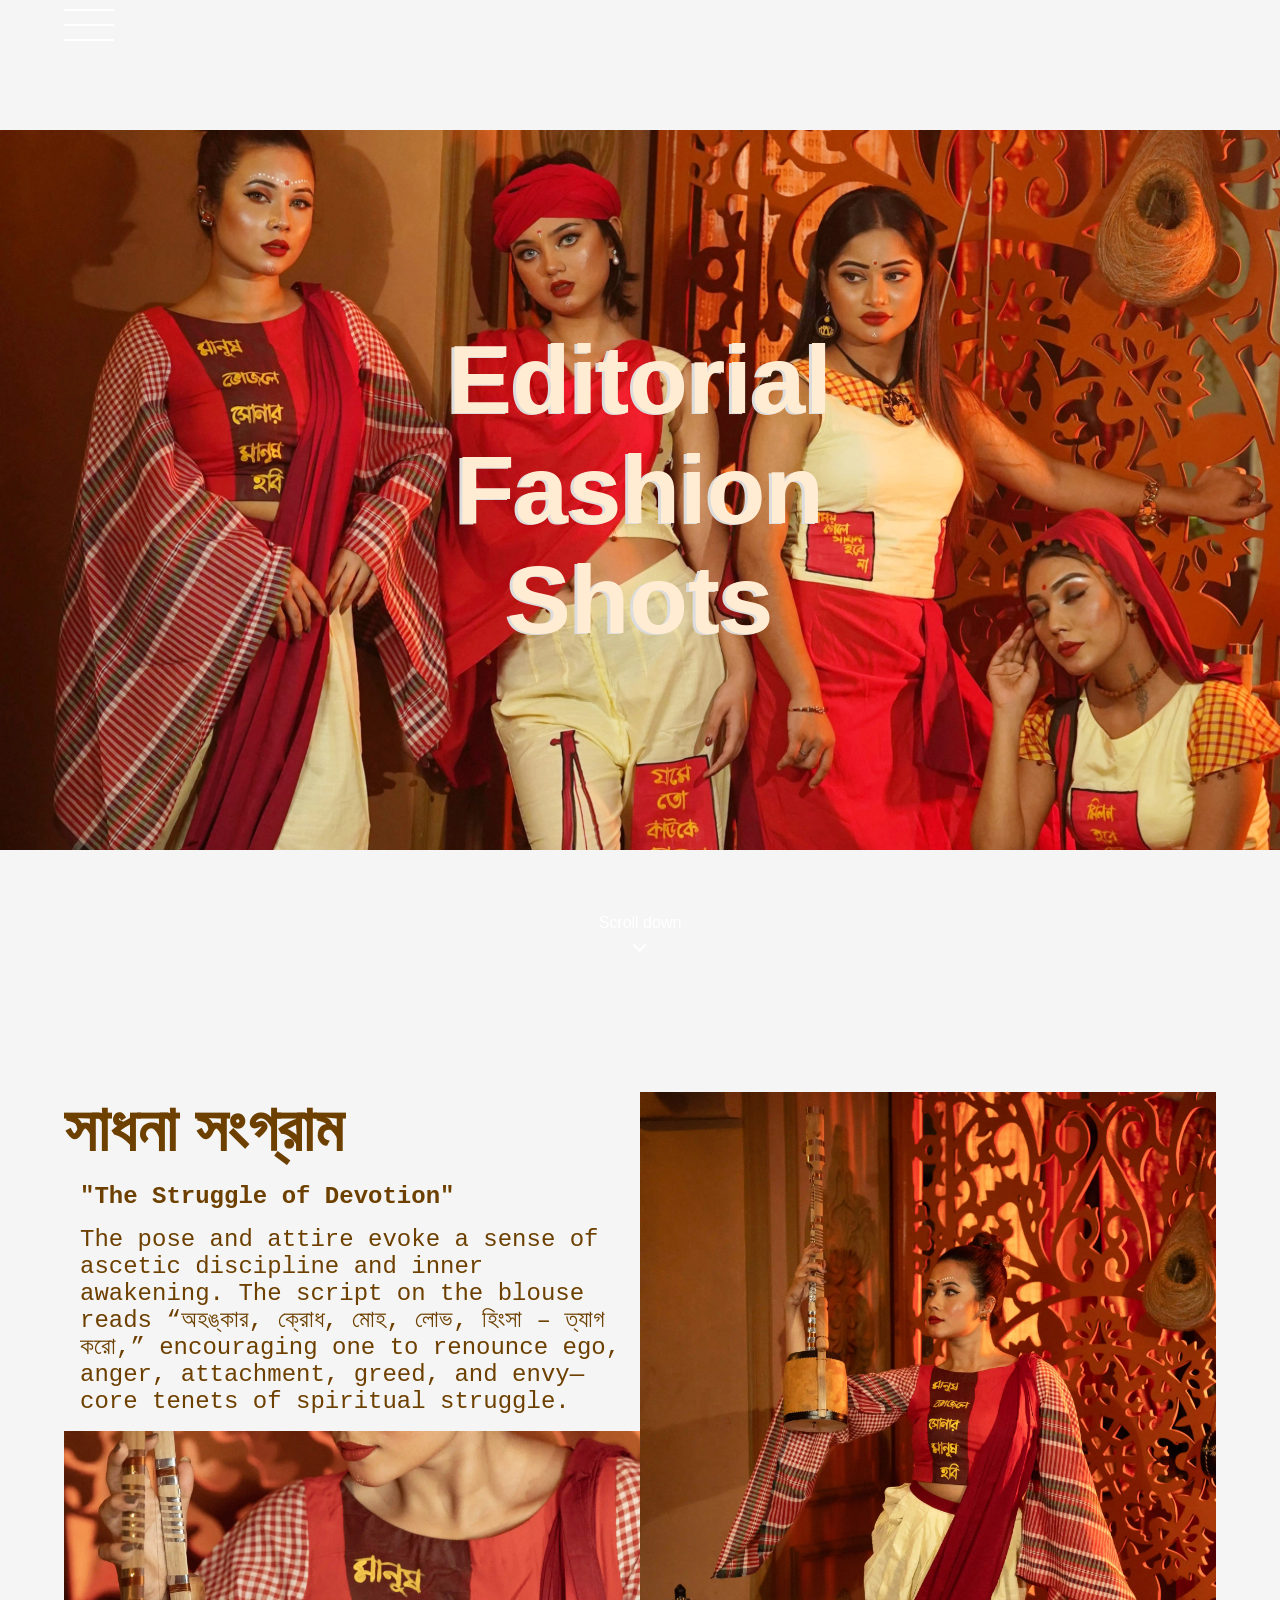
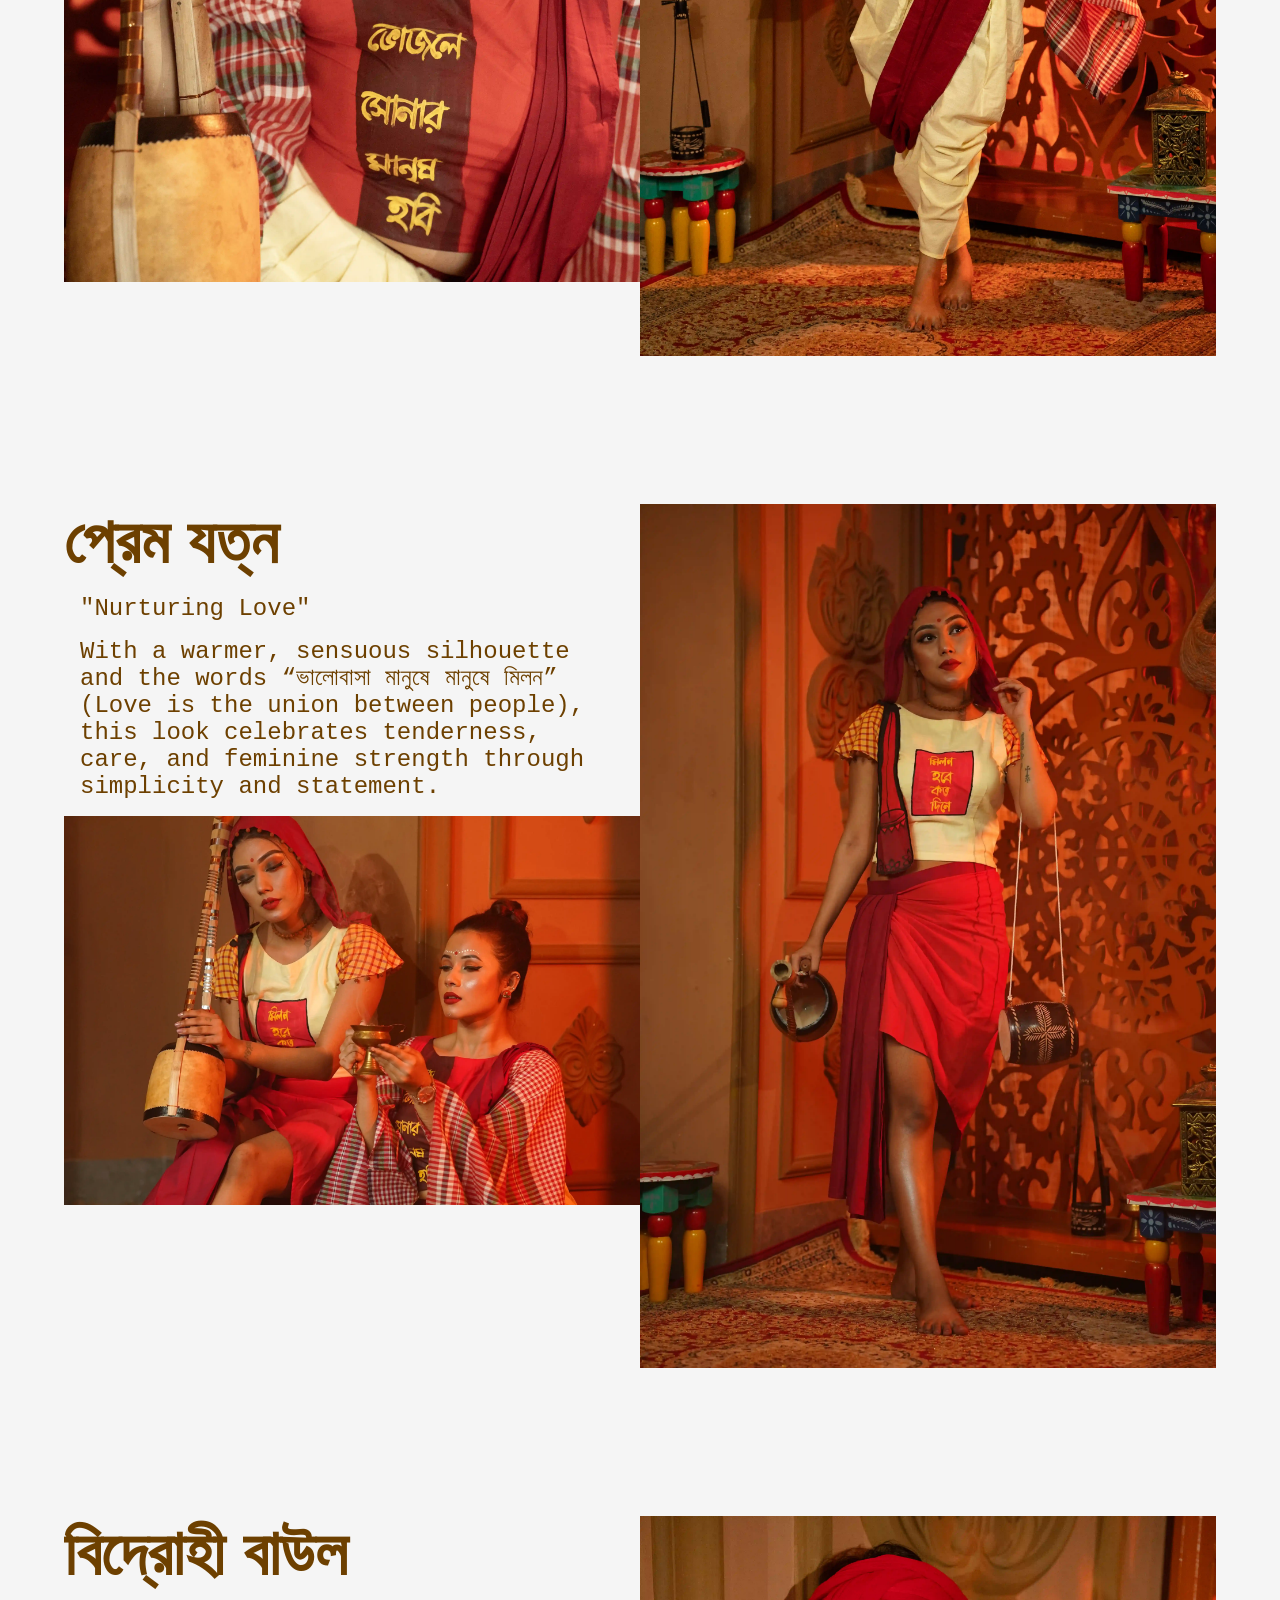
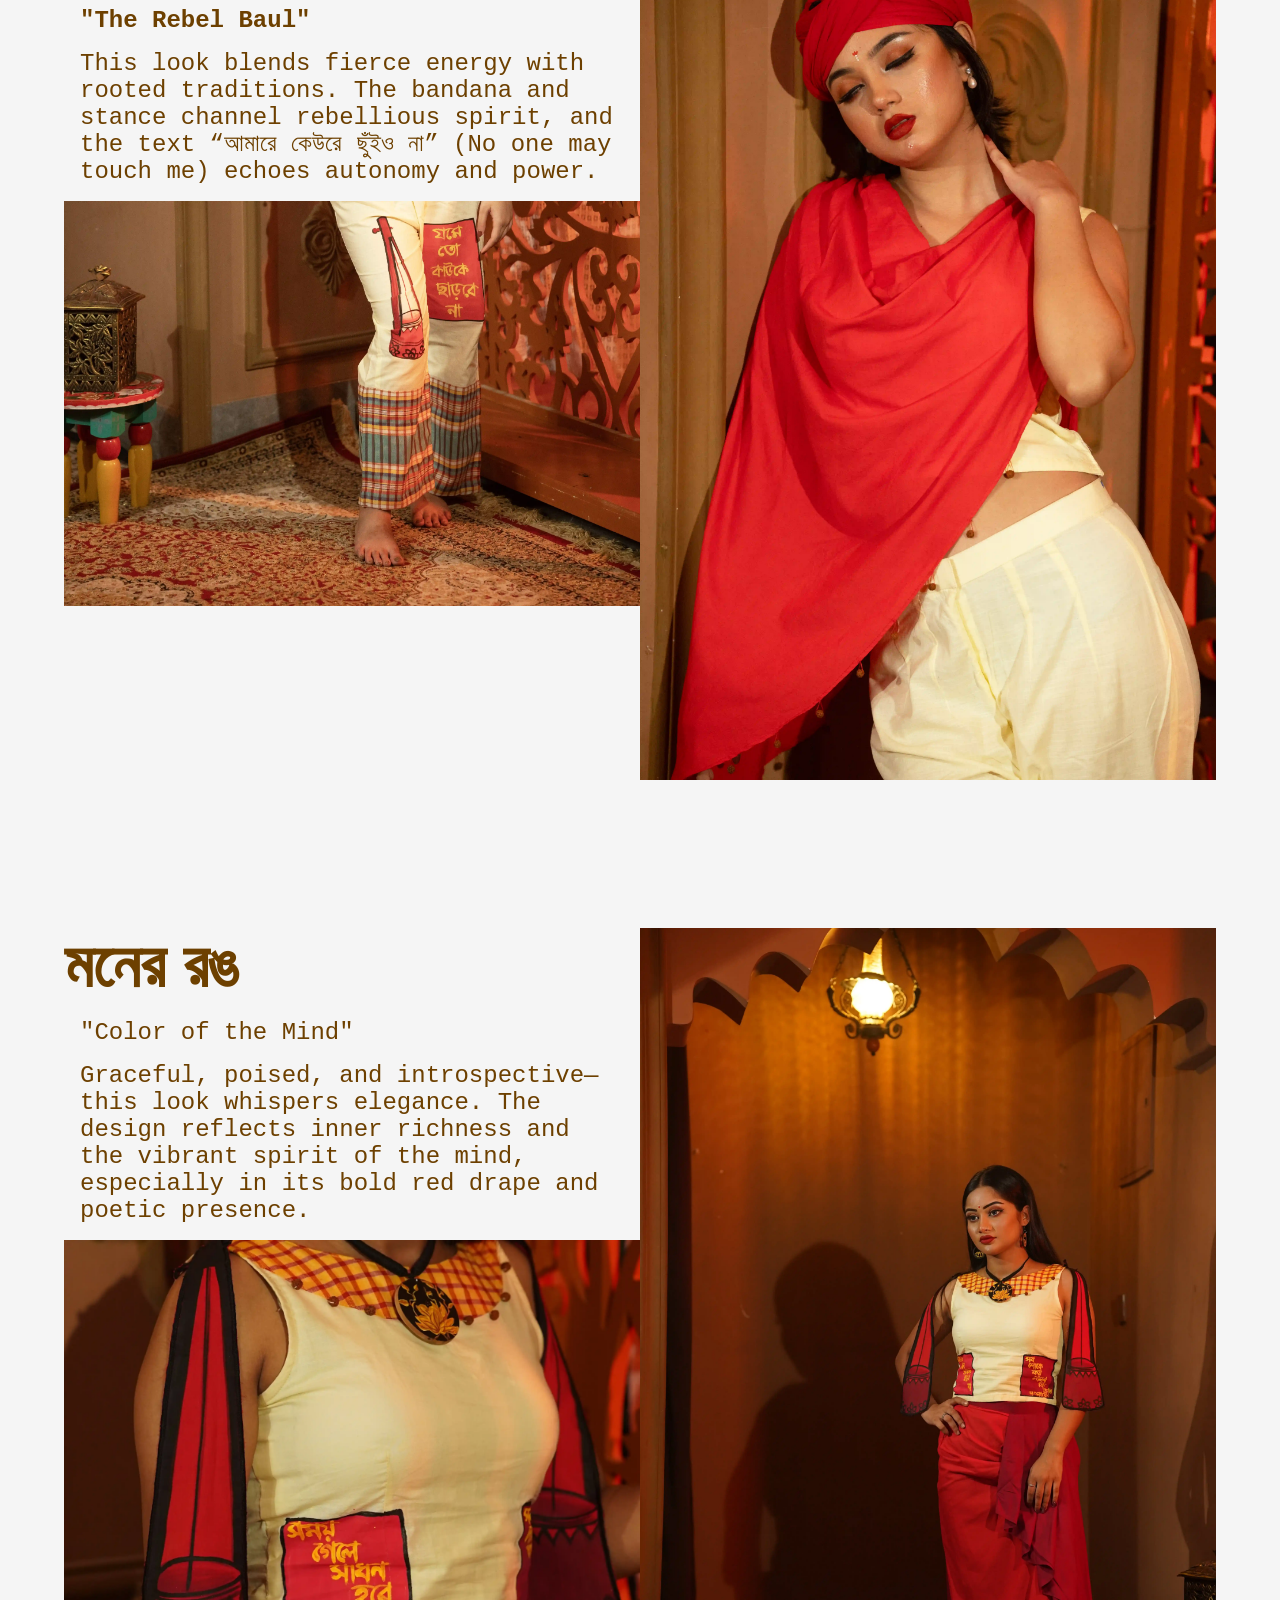
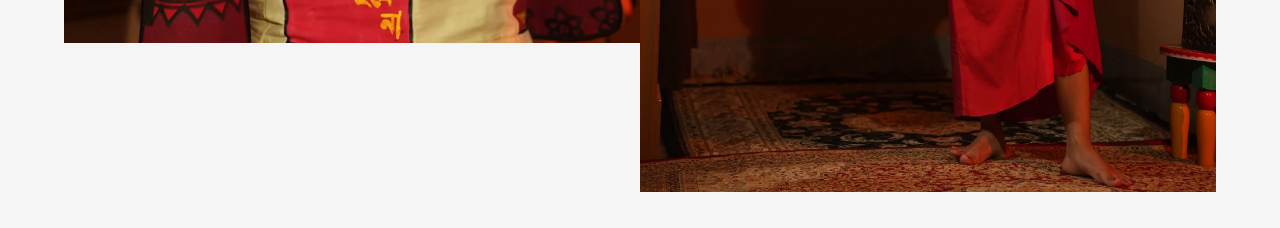
<file: lalon-geetee.html>
<!DOCTYPE html>
<html lang="en">
<head>
    
    <meta name="author" content="Saiful Islam">
    <meta charset="UTF-8">
    <meta name="viewport" content="width=device-width, initial-scale=1.0">

    <link rel="icon" type="image/png" sizes="48x48" href="Media/icons/icons8-fashion-100.png">



    <link rel="stylesheet" href="Style/header.css">
    <!-- <link rel="stylesheet" href="Style/lalon.css"> -->
    <link rel="stylesheet" href="Style/lalon.css">



    <title>Lalon Getee</title>
</head>
<body class="lalon_body">

    <header id="Pageheader" class="PageheaderClass" style="padding-bottom: 2rem;">
        <div class="head_div">
            <div class="side_nav_btn">
                <button class="menu_btn menu_btn_click "><img src="Media/icons/icons8-menu-50.png" alt="Menu"></button>
                <button class="menu_btn "><img src="Media/icons/icons8-cross-50.png" alt="Menu"></button>
            </div>
            <div class="header-links">
                <ul class="no-style links-ul nav-dark" id="navbar">
                    <!-- <li><a href="#home" class="nav active">Home</a></li>
                    <li><a href="#works" class="nav">Works</a></li>
                    <li><a href="#about" class="nav">About</a></li>
                    <li><a href="#skills" class="nav">Skills</a></li> 
                    <li><a href="#resume" class="nav">Resume</a></li>
                    <li><a href="#contact" class="nav">Contact</a></li> -->
                </ul>
            </div>
        </div>
        <div class="side_nav_div">
            <div>
                <div class="side_bar_div">
                    <img class="side_bar_div" src="Media/side-bar-logo.png" alt="">
                </div>
                <nav class="side_nav">
                    <ul class="no-style">
                        <li class="side_li"><a class="side_nav_a" href="index.html">Home</a></li>
                        <li class="side_li"><a class="side_nav_a" href="lalon-geetee.html">Lalon Geetee</a></li>
                        <li class="side_li"><a class="side_nav_a" href="university-projects.html">University Projects</a></li>
                        <li class="side_li"><a class="side_nav_a" href="sketch.html">Sketch</a></li>
                        <li class="side_li"><a class="side_nav_a" href="techpack.html">Techpack</a></li>
                        <li class="side_li"><a class="side_nav_a" href="mood-board.html">Mood Board</a></li>
                        <li class="side_li"><a class="side_nav_a" href="photography.html">Photography</a></li>
                    </ul>
                </nav>
            </div>
            <div class="scroll-indicator side_bar_Scroll_indicator"></div>
         </div>

         <div class="block_right_div">

         </div>

    </header> 

    <!-- section 1 -->
     <section class="lalon_section_1">
        <div class="lalon_section1_content">
            <h1 class="head1 section1_head1">
                Editorial Fashion Shots
            </h1>
            
        </div>
        <div class="scroll-indicator"><a href="#section2">Scroll down</a></div>
     </section>

<!-- section 2 -->
     <section id="section2" class="lalon_section_2">
        <div class="lalao_main_content">
            <div class="lalon_left s2_left">
                <h2>সাধনা সংগ্রাম</h2>
                <p>
                    <strong>"The Struggle of Devotion"</strong>
                </p>
                <p>
                    The pose and attire evoke a sense of ascetic discipline and inner awakening. The script on the blouse reads “অহঙ্কার, ক্রোধ, মোহ, লোভ, হিংসা – ত্যাগ করো,” encouraging one to renounce ego, anger, attachment, greed, and envy—core tenets of spiritual struggle.
                </p>
                <div class="img_div_lalon">
                    <img src="Media/Lalon/lalon2(1).webp" alt="">
                </div>
            </div>

            <div class="lalaon_right s2_right">
                <div class="img_div_lalon">
                    <img src="Media/Lalon/lalon2.webp" alt="" loading="lazy">
                </div>
            </div>
        </div>
     </section>

<!-- section 3 -->
     <section class="lalon_section_3">
        <div class="lalao_main_content s3_main_content">
            <div class="lalon_left s3_left">
                <h2>প্রেম যত্ন</h2>
                <p>"Nurturing Love"</p>
                <p>
                    With a warmer, sensuous silhouette and the words “ভালোবাসা মানুষে মানুষে মিলন” (Love is the union between people), this look celebrates tenderness, care, and feminine strength through simplicity and statement.
                </p>
                <div class="img_div_lalon">
                    <img src="Media/Lalon/lalon3.webp" alt="" loading="lazy">
                </div>
            </div>

            <div class="lalaon_right s3_right">
                <div class="img_div_lalon">
                    <img src="Media/Lalon/lalon4.webp" alt="" loading="lazy">
                </div>
            </div>
        </div>
     </section>

<!-- section 4 -->
     <section class="lalon_section_2 lalon_section_2">
        <div class="lalao_main_content">
            <div class="lalon_left s2_left s4_left">
                <h2>বিদ্রোহী বাউল</h2>
                <p>
                    <strong>"The Rebel Baul"</strong>
                </p>
                <p>
                    This look blends fierce energy with rooted traditions. The bandana and stance channel rebellious spirit, and the text “আমারে কেউরে ছুঁইও না” (No one may touch me) echoes autonomy and power.
                </p>
                <div class="img_div_lalon">
                    <img src="Media/Lalon/lalon5(1).webp" alt="">
                </div>
            </div>

            <div class="lalaon_right s2_right s4_right">
                <div class="img_div_lalon">
                    <img src="Media/Lalon/lalon5.webp" alt="" loading="lazy">
                </div>
            </div>
        </div>
     </section>

<!-- section 5 -->
<section class="lalon_section_3 lalon_section_5">
    <div class="lalao_main_content s3_main_content s5_main_content">
        <div class="lalon_left s3_left s5_left">
            <h2>মনের রঙ</h2>
            <p>"Color of the Mind"</p>
            <p>
                Graceful, poised, and introspective—this look whispers elegance. The design reflects inner richness and the vibrant spirit of the mind, especially in its bold red drape and poetic presence.
            </p>
            <div class="img_div_lalon">
                <img src="Media/Lalon/lalon7.webp" alt="" loading="lazy">
            </div>
        </div>

        <div class="lalaon_right s3_right s5_right">
            <div class="img_div_lalon">
                <img src="Media/Lalon/lalon6.webp" alt="" loading="lazy">
            </div>
        </div>
    </div>
 </section>


 <script src="javaScript/javascript.js" defer></script>  
</body>
</html>
</file>
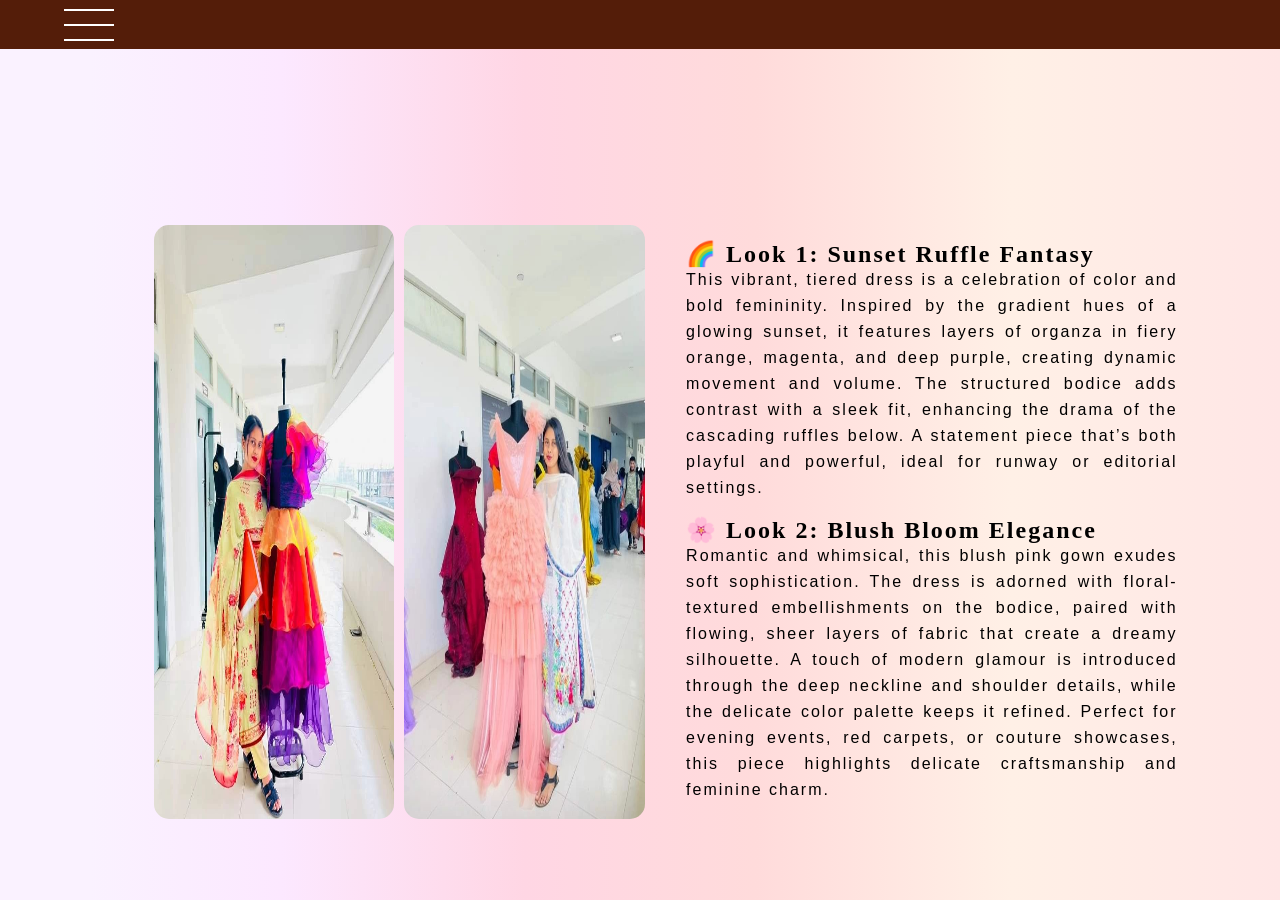
<file: university-projects.html>
<!DOCTYPE html>
<html lang="en">
<head>
    <meta name="author" content="Saiful Islam">
    <meta charset="UTF-8">
    <meta name="viewport" content="width=device-width, initial-scale=1.0">

    <link rel="icon" type="image/png" sizes="48x48" href="Media/icons/icons8-fashion-100.png">


    <!-- css -->
     <link rel="stylesheet" href="Style/style.css">
     <link rel="stylesheet" href="Style/header.css">
    <title>university-projects</title>

    <style>
        #university-projectsID {
            
            margin: 0;
            padding: 0;
            height: 100vh;
            width: 100vw;
            overflow-x: hidden !important;
            /* background: #fff0f7;
            background: radial-gradient(circle, rgba(255, 240, 247, 1) 0%, rgba(255, 237, 251, 1) 5%, rgba(250, 227, 255, 1) 12%, rgba(245, 230, 255, 1) 18%, rgba(246, 242, 255, 1) 24%, rgba(255, 255, 255, 1) 30%, rgba(255, 255, 255, 1) 36%, rgba(255, 255, 255, 1) 42%, rgba(255, 255, 255, 1) 48%, rgba(255, 255, 255, 1) 55%, rgba(255, 255, 255, 1) 61%, rgba(255, 255, 255, 1) 66%, rgba(250, 250, 250, 1) 71%, rgba(255, 237, 237, 1) 75%, rgba(251, 237, 255, 1) 80%, rgba(253, 245, 255, 1) 84%, rgba(252, 242, 255, 1) 89%, rgba(252, 237, 255, 1) 94%, rgba(240, 246, 255, 1) 100%); */
            /* background: linear-gradient(45deg, red, orange, yellow, green, blue, indigo, violet, red); */
            background: linear-gradient(90deg, rgba(250, 242, 255, 1) 7%, rgba(252, 232, 255, 1) 22%, rgba(255, 214, 228, 1) 41%, rgba(255, 219, 219, 1) 59%, rgba(255, 240, 230, 1) 79%, rgba(255, 230, 230, 1) 100%);

            color: black;           

        }
        header {

        }
        .about-content {
            width: 80%;
            margin: auto;
            position: absolute;
            left: 12%;
            top: 25%;
        }
    </style>
</head>
<body id="university-projectsID">
    <header id="Pageheader" class="PageheaderClass" style="padding-bottom: 2rem; background-color: #541d09;">
        <div class="head_div">
            <div class="side_nav_btn">
                <button class="menu_btn menu_btn_click "><img src="Media/icons/icons8-menu-50.png" alt="Menu"></button>
                <button class="menu_btn "><img src="Media/icons/icons8-cross-50.png" alt="Menu"></button>
            </div>
            <div class="header-links">
                <ul class="no-style links-ul nav-dark" id="navbar">
                    <!-- <li><a href="#home" class="nav active">Home</a></li>
                    <li><a href="#works" class="nav">Works</a></li>
                    <li><a href="#about" class="nav">About</a></li>
                    <li><a href="#skills" class="nav">Skills</a></li> 
                    <li><a href="#resume" class="nav">Resume</a></li>
                    <li><a href="#contact" class="nav">Contact</a></li> -->
                </ul>
            </div>
        </div>
        <div class="side_nav_div">
            <div>
                <div class="side_bar_div">
                    <img class="side_bar_div" src="Media/side-bar-logo.png" alt="">
                </div>
                <nav class="side_nav">
                    <ul class="no-style">
                        <li class="side_li"><a class="side_nav_a" href="index.html">Home</a></li>
                        <li class="side_li"><a class="side_nav_a" href="lalon-geetee.html">Lalon Geetee</a></li>
                        <li class="side_li"><a class="side_nav_a" href="university-projects.html">University Projects</a></li>
                        <li class="side_li"><a class="side_nav_a" href="sketch.html">Sketch</a></li>
                        <li class="side_li"><a class="side_nav_a" href="techpack.html">Techpack</a></li>
                        <li class="side_li"><a class="side_nav_a" href="mood-board.html">Mood Board</a></li>
                        <li class="side_li"><a class="side_nav_a" href="photography.html">Photography</a></li>
                    </ul>
                </nav>
            </div>
            <div class="scroll-indicator side_bar_Scroll_indicator"></div>
         </div>

         <div class="block_right_div">

         </div>

    </header> 
    <section>
        <div class="about-content">
  
            <!-- Image Section - 50vw -->
            <div class="dress_tonima">
              <img src="Media/about/tonima1.jpeg" alt="" class="dress_tonima_img">
              <img src="Media/about/tonima2.jpeg" alt="" class="dress_tonima_img">
              <!-- <img class="Sunset_tonima " src="../Media/about/tonima3.png" alt="" style="grid-column: span 2; border-radius: 8px;"> -->
            </div>
          
            <!-- Text Section - 50vw -->
            <div class="dress_info" style="">
              <p>
                <h1>🌈 Look 1: Sunset Ruffle Fantasy</h1>
                    This vibrant, tiered dress is a celebration of color and bold femininity. Inspired by the gradient hues of a glowing sunset, it features layers of organza in fiery orange, magenta, and deep purple, creating dynamic movement and volume. The structured bodice adds contrast with a sleek fit, enhancing the drama of the cascading ruffles below. A statement piece that’s both playful and powerful, ideal for runway or editorial settings.
              </p>
              <p>
                <h1>🌸 Look 2: Blush Bloom Elegance</h1>
                Romantic and whimsical, this blush pink gown exudes soft sophistication. The dress is adorned with floral-textured embellishments on the bodice, paired with flowing, sheer layers of fabric that create a dreamy silhouette. A touch of modern glamour is introduced through the deep neckline and shoulder details, while the delicate color palette keeps it refined. Perfect for evening events, red carpets, or couture showcases, this piece highlights delicate craftsmanship and feminine charm.
              </p>
            </div>
          </div>
    </section>

    <script src="javaScript/javascript.js" defer></script>  
</body>
</html>
</file>
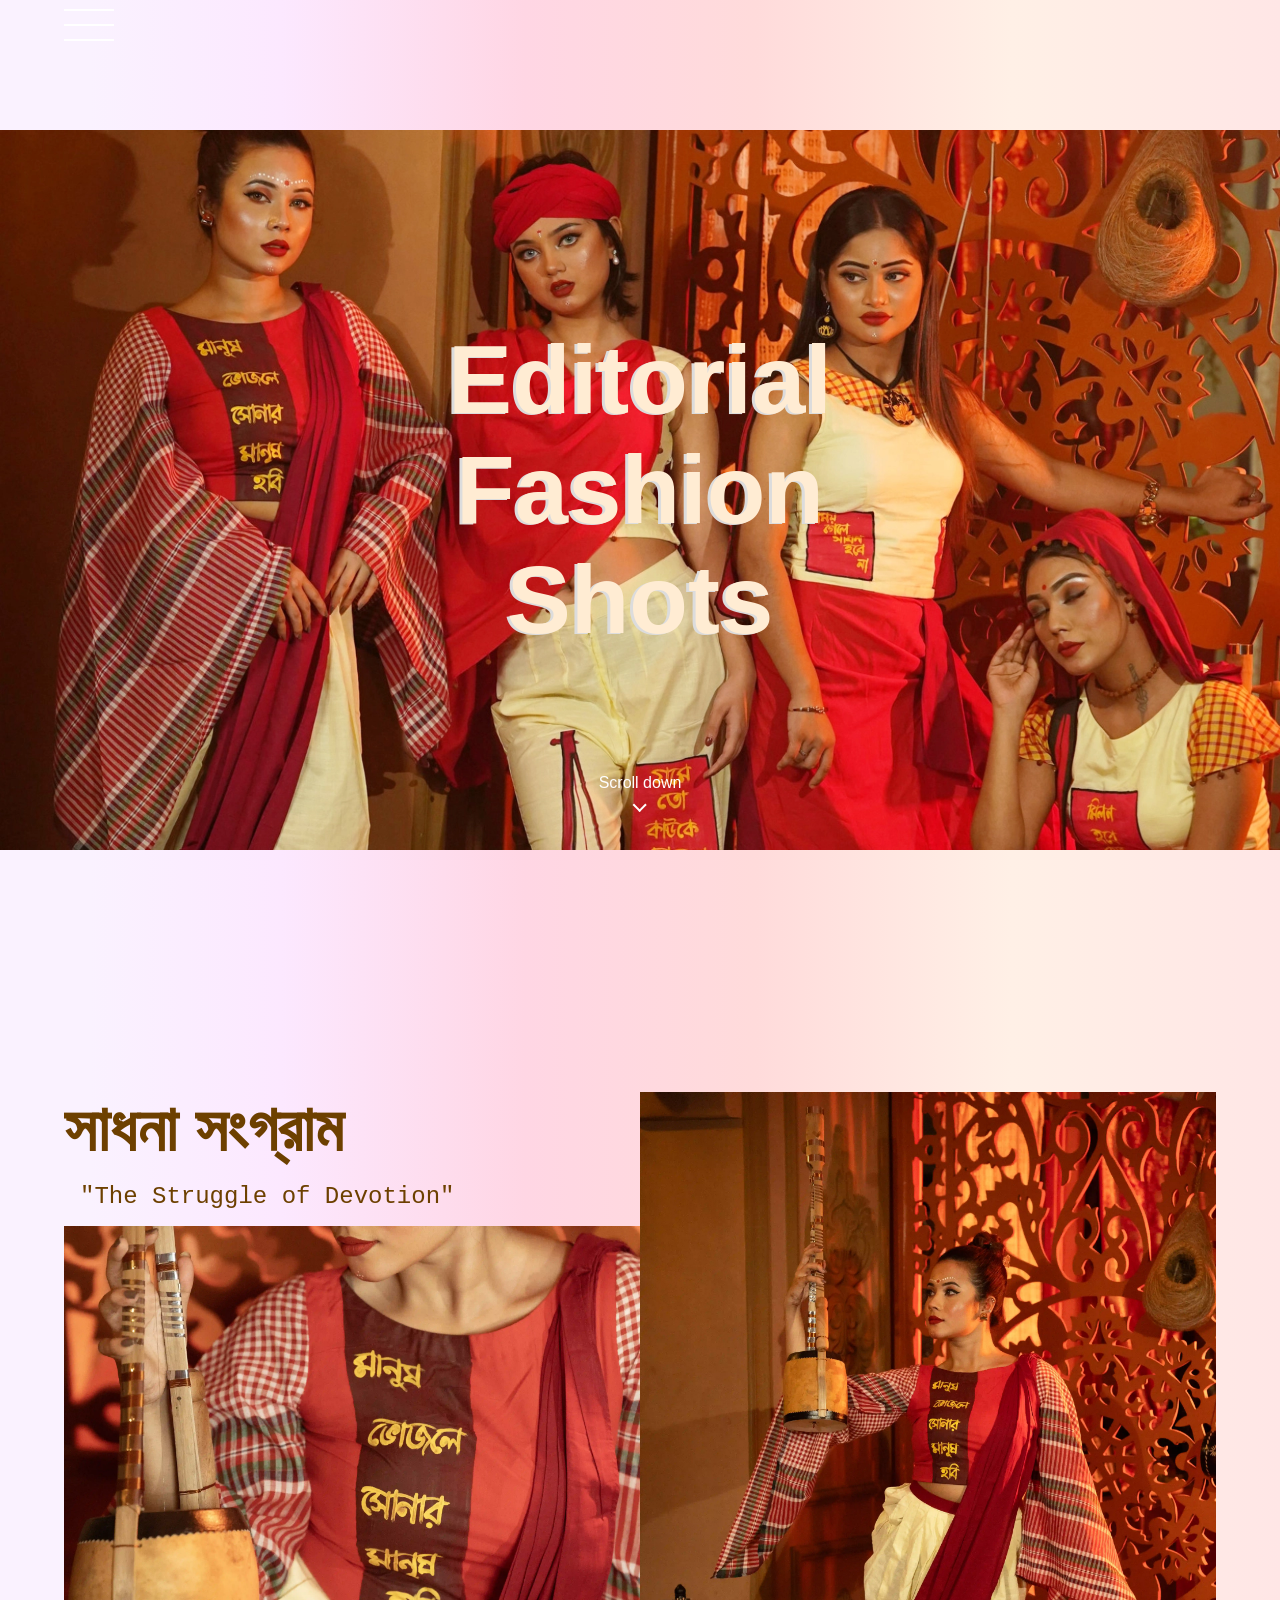
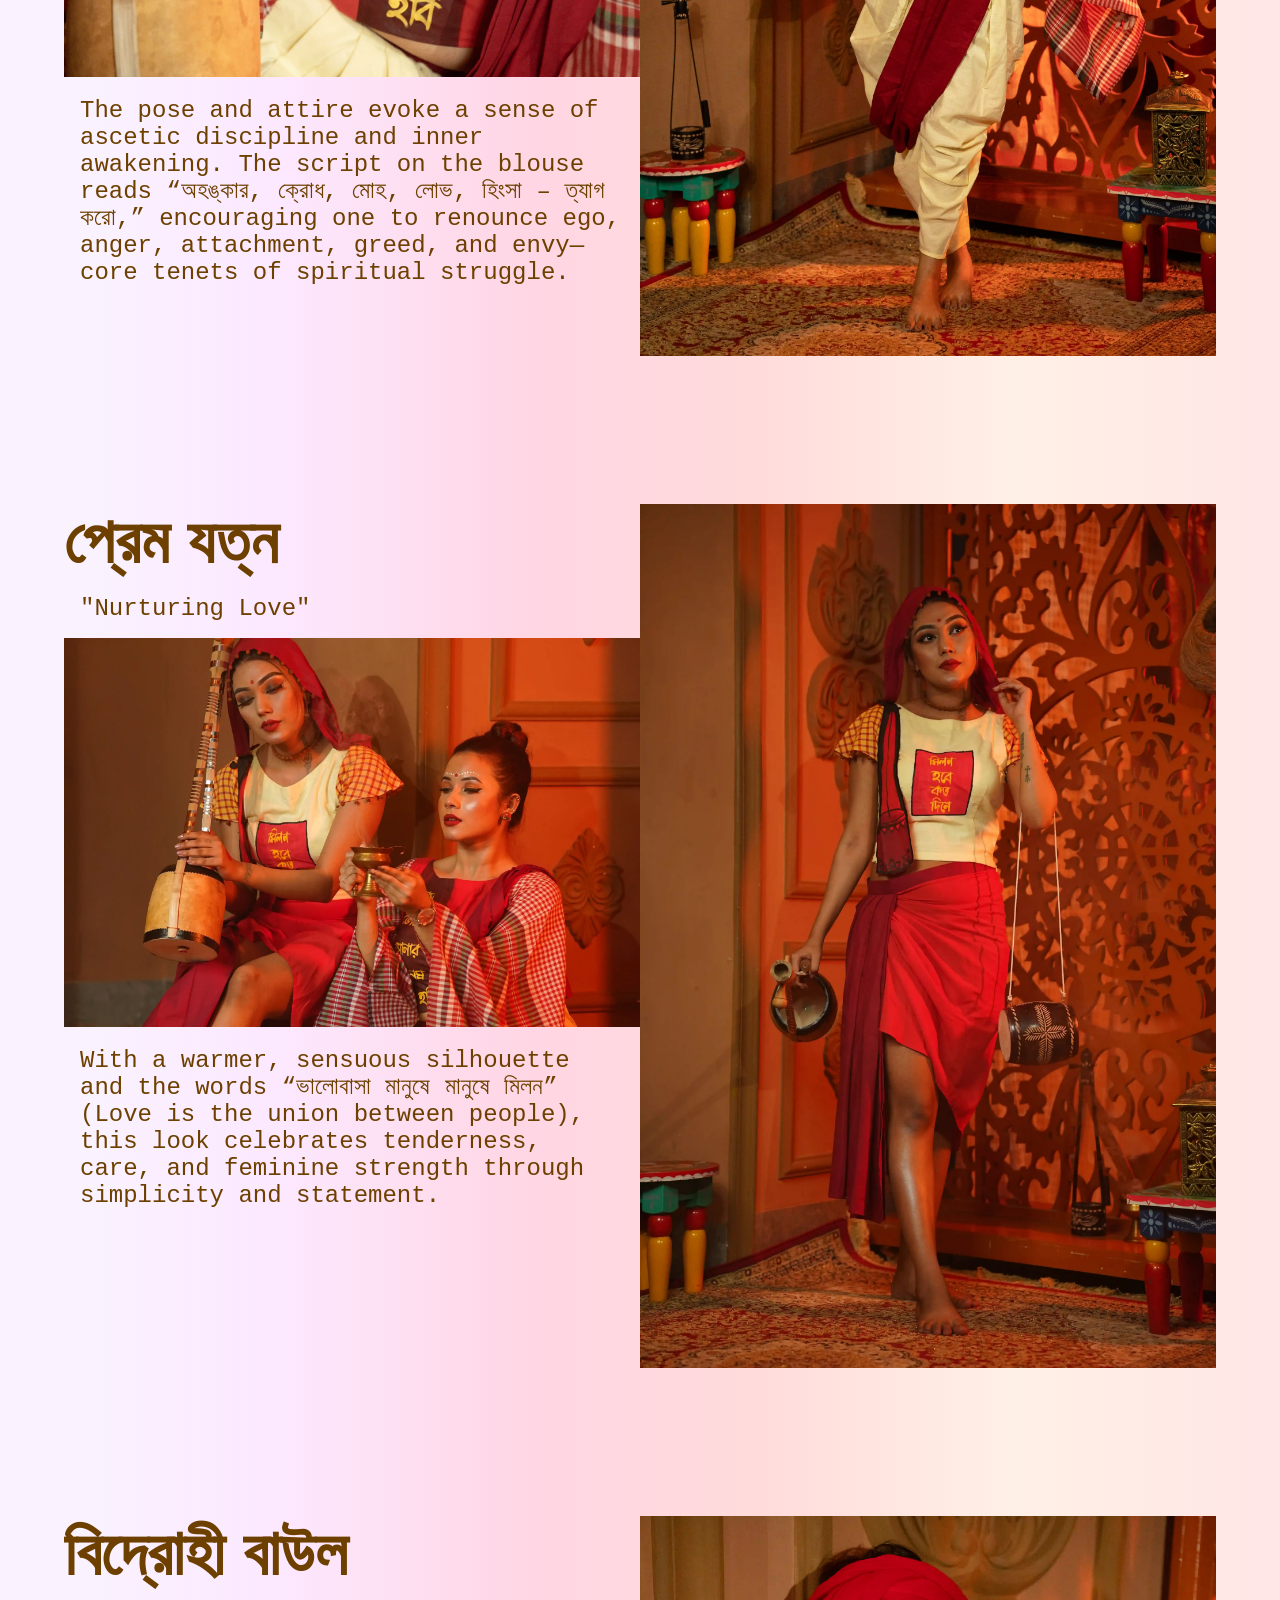
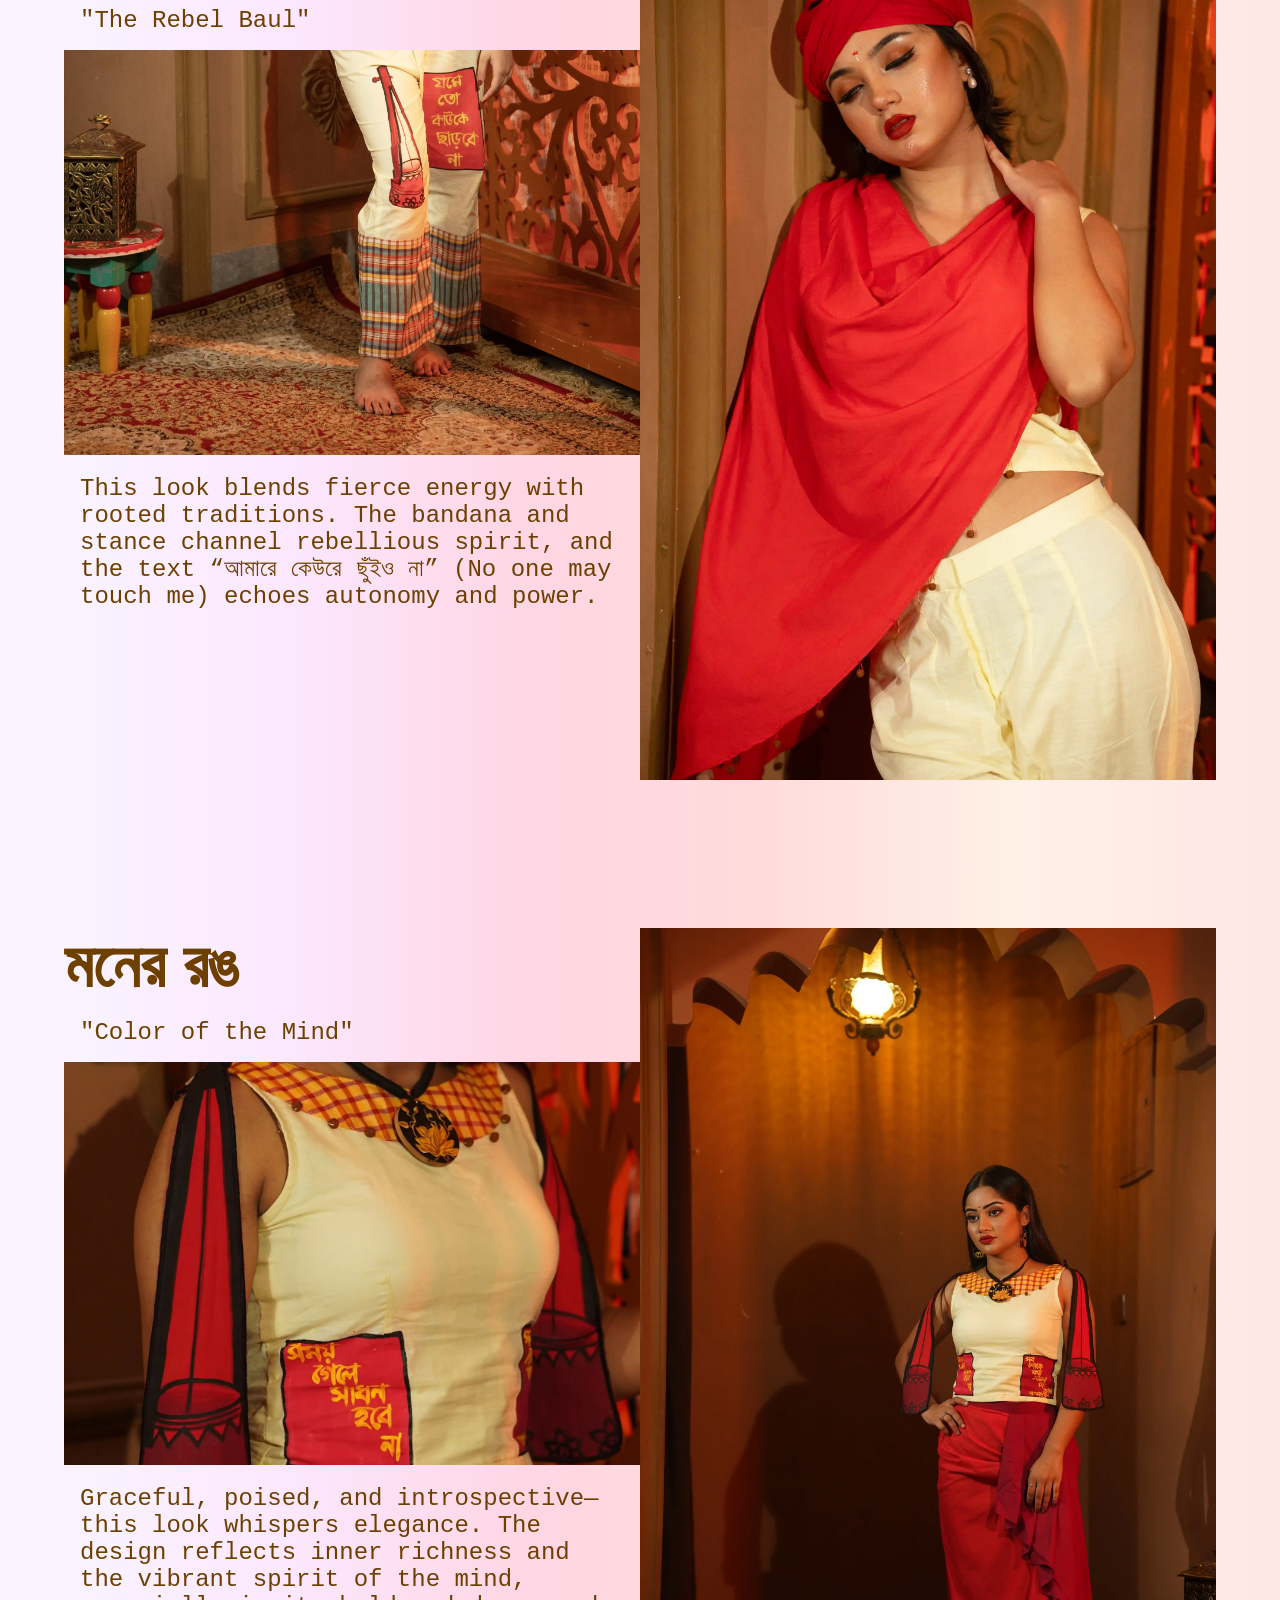
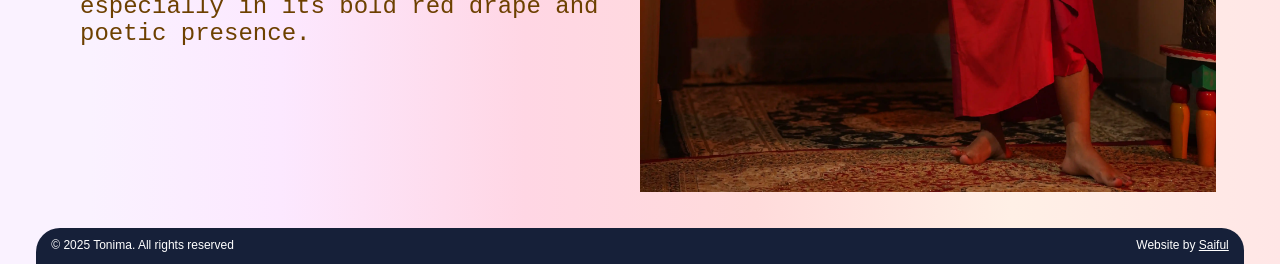
<file: pages/editorial-fashion-shots.html>
<!DOCTYPE html>
<html lang="en">
<head>
    
    <meta name="author" content="Saiful Islam">
    <meta charset="UTF-8">
    <meta name="viewport" content="width=device-width, initial-scale=1.0">

    <link rel="icon" type="image/png" sizes="48x48" href="../Media/icons/icons8-fashion-100.png">



    <link rel="stylesheet" href="../Style/header.css">
    <!-- <link rel="stylesheet" href="Style/lalon.css"> -->
    <link rel="stylesheet" href="../Style/lalon.css">
    <link rel="stylesheet" href="../Style/footer.css">


    <style>
        body {
            background: linear-gradient(90deg, rgba(250, 242, 255, 1) 7%, rgba(252, 232, 255, 1) 22%, rgba(255, 214, 228, 1) 41%, rgba(255, 219, 219, 1) 59%, rgba(255, 240, 230, 1) 79%, rgba(255, 230, 230, 1) 100%) !important;

        }

        header {
            /* height: 0; */
            /* padding: 1.3rem 0 1rem 0px; */
        }
        #preloader img {
            width: auto;
            height: auto;
        }
        .scroll-indicator {
            top: 79%;
        }
    </style>



    <title>Lalon Getee</title>
</head>
<body class="lalon_body">

  <!-- Preloader -->
    <div id="preloader">
        <img src="../Media/preloder.gif" alt="Loading...">
    </div>

    <header id="Pageheader" class="PageheaderClass">
        <!-- featched header from header.html here -->
    </header> 

    <!-- section 1 -->
     <section class="lalon_section_1">
        <div class="lalon_section1_content">
            <h1 class="head1 section1_head1">
                Editorial Fashion Shots
            </h1>
            
        </div>
        <div class="scroll-indicator"><a href="#section2">Scroll down</a></div>
     </section>

<!-- section 2 -->
     <section id="section2" class="lalon_section_2">
        <div class="lalao_main_content">
            <div class="lalon_left s2_left">
                <h2>সাধনা সংগ্রাম</h2>
                <p>
                    "The Struggle of Devotion"
                </p>
                <div class="img_div_lalon">
                    <img src="../Media/Lalon/lalon2(1).webp" alt="">
                </div>

                <p>
                    The pose and attire evoke a sense of ascetic discipline and inner awakening. The script on the blouse reads “অহঙ্কার, ক্রোধ, মোহ, লোভ, হিংসা – ত্যাগ করো,” encouraging one to renounce ego, anger, attachment, greed, and envy—core tenets of spiritual struggle.
                </p>
                
            </div>

            <div class="lalaon_right s2_right">
                <div class="img_div_lalon">
                    <img src="../Media/Lalon/lalon2.webp" alt="" loading="lazy">
                </div>
            </div>
        </div>
     </section>

<!-- section 3 -->
     <section class="lalon_section_3">
        <div class="lalao_main_content s3_main_content">
            <div class="lalon_left s3_left">
                <h2>প্রেম যত্ন</h2>
                <p>"Nurturing Love"</p>

                <div class="img_div_lalon">
                    <img src="../Media/Lalon/lalon3.webp" alt="" loading="lazy">
                </div>
                <p>
                    With a warmer, sensuous silhouette and the words “ভালোবাসা মানুষে মানুষে মিলন” (Love is the union between people), this look celebrates tenderness, care, and feminine strength through simplicity and statement.
                </p>
                
            </div>

            <div class="lalaon_right s3_right">
                <div class="img_div_lalon">
                    <img src="../Media/Lalon/lalon4.webp" alt="" loading="lazy">
                </div>
            </div>
        </div>
     </section>

<!-- section 4 -->
     <section class="lalon_section_2 lalon_section_2">
        <div class="lalao_main_content">
            <div class="lalon_left s2_left s4_left">
                <h2>বিদ্রোহী বাউল</h2>
                <p>
                    "The Rebel Baul"
                </p>

                <div class="img_div_lalon">
                    <img src="../Media/Lalon/lalon5(1).webp" alt="">
                </div>
                <p>
                    This look blends fierce energy with rooted traditions. The bandana and stance channel rebellious spirit, and the text “আমারে কেউরে ছুঁইও না” (No one may touch me) echoes autonomy and power.
                </p>
                
            </div>

            <div class="lalaon_right s2_right s4_right">
                <div class="img_div_lalon">
                    <img src="../Media/Lalon/lalon5.webp" alt="" loading="lazy">
                </div>
            </div>
        </div>
     </section>

<!-- section 5 -->
<section class="lalon_section_3 lalon_section_5">
    <div class="lalao_main_content s3_main_content s5_main_content">
        <div class="lalon_left s3_left s5_left">
            <h2>মনের রঙ</h2>
            <p>"Color of the Mind"</p>

            <div class="img_div_lalon">
                <img src="../Media/Lalon/lalon7.webp" alt="" loading="lazy">
            </div>
            
            <p>
                Graceful, poised, and introspective—this look whispers elegance. The design reflects inner richness and the vibrant spirit of the mind, especially in its bold red drape and poetic presence.
            </p>
            
        </div>

        <div class="lalaon_right s3_right s5_right">
            <div class="img_div_lalon">
                <img src="../Media/Lalon/lalon6.webp" alt="" loading="lazy">
            </div>
        </div>
    </div>
 </section>

<footer id="pageFooter">
    <!-- fetch footer -->
</footer>


 <script>
        // fetch("../components/header.html")
        // .then(response => response.text())
        // .then(data => {
        //     document.getElementById("Pageheader").innerHTML = data;
        // })
 </script>
  <script src="../javaScript/header.js" defer></script>
</body>
</html>
</file>
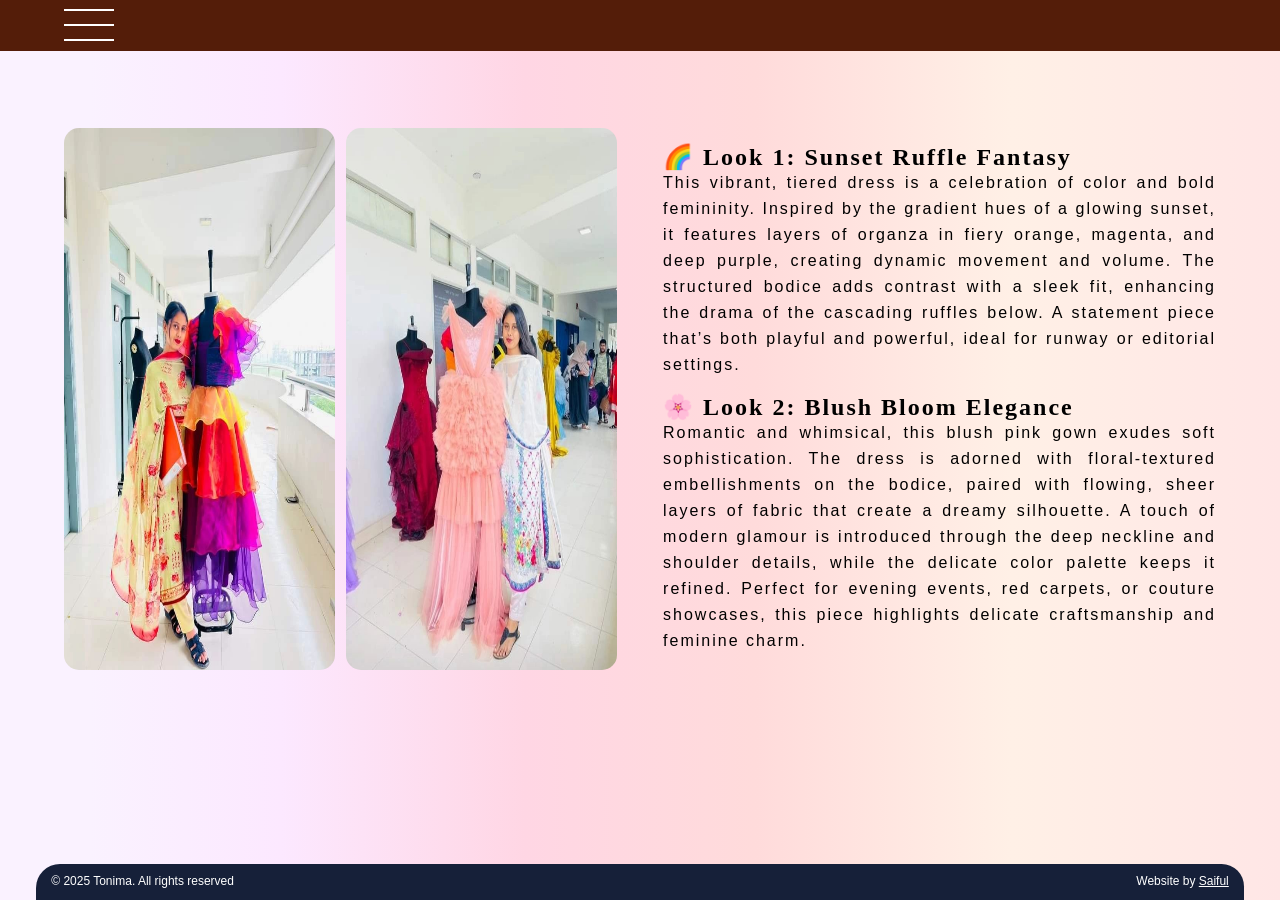
<file: pages/university-projects.html>
<!DOCTYPE html>
<html lang="en">
<head>
    <meta name="author" content="Saiful Islam">
    <meta charset="UTF-8">
    <meta name="viewport" content="width=device-width, initial-scale=1.0">

    <link rel="icon" type="image/png" sizes="48x48" href="../Media/icons/icons8-fashion-100.png">


    <!-- css -->
     <link rel="stylesheet" href="../Style/style.css">
     <link rel="stylesheet" href="../Style/header.css">
     <link rel="stylesheet" href="../Style/footer.css">


    <title>University Projects</title>

    <style>
        #university-projectsID {
            
            margin: 0;
            padding: 0;
            height: 100vh;
            width: 100vw;
            overflow-x: hidden !important;
            /* background: #fff0f7;
            background: radial-gradient(circle, rgba(255, 240, 247, 1) 0%, rgba(255, 237, 251, 1) 5%, rgba(250, 227, 255, 1) 12%, rgba(245, 230, 255, 1) 18%, rgba(246, 242, 255, 1) 24%, rgba(255, 255, 255, 1) 30%, rgba(255, 255, 255, 1) 36%, rgba(255, 255, 255, 1) 42%, rgba(255, 255, 255, 1) 48%, rgba(255, 255, 255, 1) 55%, rgba(255, 255, 255, 1) 61%, rgba(255, 255, 255, 1) 66%, rgba(250, 250, 250, 1) 71%, rgba(255, 237, 237, 1) 75%, rgba(251, 237, 255, 1) 80%, rgba(253, 245, 255, 1) 84%, rgba(252, 242, 255, 1) 89%, rgba(252, 237, 255, 1) 94%, rgba(240, 246, 255, 1) 100%); */
            /* background: linear-gradient(45deg, red, orange, yellow, green, blue, indigo, violet, red); */
            background: linear-gradient(90deg, rgba(250, 242, 255, 1) 7%, rgba(252, 232, 255, 1) 22%, rgba(255, 214, 228, 1) 41%, rgba(255, 219, 219, 1) 59%, rgba(255, 240, 230, 1) 79%, rgba(255, 230, 230, 1) 100%) !important;

            color: black;           

        }
        header {
            padding: 1.6rem 0;
            background-color: #541d09;
        }
        .about-content {
            width: 90%;
            margin: auto;
            /* position: absolute; */
            /* left: 12%; */
            /* top: 25%; */
            padding-top: 12rem;
        }
        footer {
            position: absolute;
            width: 100%;
            bottom: 0;
        }
        @media (max-width: 768px) {
            .about-content {
                padding-top: 0;
            }   
        }
        @media (max-width: 1600px) {
            .about-content {
                padding-top: 8rem;
            }   
        }
        @media (max-width: 1200px) {
            #pageFooter {
                display: none;
            }   
        }
    </style>
</head>
<body id="university-projectsID">

  <!-- Preloader -->
    <div id="preloader">
        <img src="../Media/preloder.gif" alt="Loading...">
    </div>
    
    <header id="Pageheader" class="PageheaderClass">
        <!-- featched header from header.html here -->
    </header> 

    <section>
        <div class="about-content university_main_div">
  
            <!-- Image Section - 50vw -->
            <div class="dress_tonima">
              <img src="../Media/about/tonima1.jpeg" alt="" class="dress_tonima_img">
              <img src="../Media/about/tonima2.jpeg" alt="" class="dress_tonima_img">
              <!-- <img class="Sunset_tonima " src="../Media/about/tonima3.png" alt="" style="grid-column: span 2; border-radius: 8px;"> -->
            </div>
          
            <!-- Text Section - 50vw -->
            <div class="dress_info" style="">
              <p>
                <h1>🌈 Look 1: Sunset Ruffle Fantasy</h1>
                    This vibrant, tiered dress is a celebration of color and bold femininity. Inspired by the gradient hues of a glowing sunset, it features layers of organza in fiery orange, magenta, and deep purple, creating dynamic movement and volume. The structured bodice adds contrast with a sleek fit, enhancing the drama of the cascading ruffles below. A statement piece that’s both playful and powerful, ideal for runway or editorial settings.
              </p>
              <p>
                <h1>🌸 Look 2: Blush Bloom Elegance</h1>
                Romantic and whimsical, this blush pink gown exudes soft sophistication. The dress is adorned with floral-textured embellishments on the bodice, paired with flowing, sheer layers of fabric that create a dreamy silhouette. A touch of modern glamour is introduced through the deep neckline and shoulder details, while the delicate color palette keeps it refined. Perfect for evening events, red carpets, or couture showcases, this piece highlights delicate craftsmanship and feminine charm.
              </p>
            </div>
          </div>
    </section>

    <footer id="pageFooter">
        <!-- fetch footer -->
    </footer>

    <script src="../javaScript/header.js" defer></script>


</script>
</body>
</html>
</file>
<file: Style/header.css>
header {
  position: absolute;
  /* padding: 1.3rem 0 1rem 0px; */
  width: 100%;
  /* color: white; */
  color: black;
  /* font-weight: bold;     */
  z-index: 10;
  /* opacity: 0; */
}
.head_div {
  display: flex;
  justify-content: space-between;
  width: 95%;
  margin: auto;
}
.menu_btn {
  position: absolute;
  left: 4rem;
  top: 0rem;
  opacity: 0;
  pointer-events: none; /* Can't click hidden buttons */
  transition: opacity 0.3s ease;
  border: none;
  background: none;
  z-index: 1;
  background-color: rgba(102, 51, 153, 0);
}
.menu_btn_click {
  opacity: 1 !important;
  pointer-events: auto; /* Can click visible buttons */
  transition: 0.5s;
}
.no-style {list-style: none;margin: 0;padding: 0;margin: 17px 0;}
.links-ul {
  text-align: right;
  width: 100%;
  /* padding-top: 7px; */
  transition: 1s;
  /* margin-right: 141px; */
}
.fix-ul {
  /* padding: 0; */
  width: 100%;
  margin: 0;
}
.nav {
  color: white;
}
/* ````````````side nav``````````````` */
.side_bar_div {
  
width: 100%;
  
/* margin-top: 1rem; */
}
.side_bar_div_img {
  
}
.side_nav_div {
  width: 35%;
  background: #ffffff;
  position: absolute;
  top: 3.3rem;
  height: 100vh;
  overflow: scroll;
  white-space: nowrap;
  transform: scaleX(0);
  transform-origin: left;
  transition: 0.3s;
  opacity: 0;
}
.side_nav_div_visible {
  transform: scaleX(1);
  opacity: 1;
  position: fixed;
  top: 0;
}
.side_nav {
  
width: 78%;
  
margin: auto;
  
margin-top: 3rem;
  
margin: 4rem 0 4rem 6rem;
  
overflow: auto;
}
.side_li {

padding-bottom: 3rem;
}
.side_nav_a {
  position: relative;
  background: none;
  border: none;
  font-size: 20px;
  padding: 10px;
  cursor: pointer;
  color: black;
  overflow: hidden;

/* display: inline-block; */
}
.side_nav_a::after {
  content: '';
  position: absolute;
  left: 0;
  bottom: 0;
  width: 0;
  height: 1px;
  background: rgb(0, 0, 0);
  transition: width 0.5s ease;
}
.side_nav_a:hover::after {
  width: 100%;
}
.block_right_div {
  width: 100%;
  height: 100vh;
  position: absolute;
  right: 0px;
  top: 0;
  transform: scaleX(0);
  transform-origin: right;
  opacity: 0;
  transition: 0.3s;
  background-color: #000000;
  opacity: 0.8;
  z-index: -1;
}
.block_right_div_visible {
  transform: scaleX(1);
  opacity: 0.5;
}
/* js */
.black {
  /* color: black; */
  /* text-shadow: 0 0 3px #ffffff; */
}
.side_bar_Scroll_indicator {
  bottom: 300px !important;
}
.fixed {
  background-image: url("../Media/header bg.png");
  background-size: cover; /* Makes it cover the entire area */
  background-position: center; /* Centers the image */
  background-repeat: no-repeat;
  position: fixed;
  background-color: #873a3a;
  z-index: 3;
  width: 100%;
  transition: 0.8s;
  /* opacity: 1; */
  padding: 1.6rem 0px;
}


a {
  all: unset; /* Removes all inherited and default styles */
  text-decoration: none; /* Removes underline */
  color: inherit; /* Uses the parentÃƒÆ’Ã‚Â¢ÃƒÂ¢Ã¢â‚¬Å¡Ã‚Â¬ÃƒÂ¢Ã¢â‚¬Å¾Ã‚Â¢s text color */
  cursor: pointer; /* Keeps the clickable behavior */
  /* text-shadow: 0 0 3px black; */
}
.underline {
  text-decoration: underline;
}
button {
  background: none;
  border: none;
  box-shadow: none;
  padding: 0;
  margin: 0;
  font: inherit;
  color: inherit;
  outline: none;
  cursor: pointer;
  appearance: none;
}

/* Clean hover/focus/active states */
button:hover,
button:focus,
button:active {
  background: none;
  border: none;
  box-shadow: none;
  outline: none;
}
button img {
  display: block;
  pointer-events: none; /* ensures the image doesnâ€™t block button clicks */
}

.active {
  color: #0ef;
}

.links-ul > li {
  display: inline;
  padding: 0 1rem;
}



.scroll-indicator {
  position: absolute;
  bottom: 30px;
  left: 50%;
  transform: translateX(-50%);
  font-size: 16px;
  color: #ffffff;
  text-align: center;
  animation: bounceText 2s infinite;
}

.scroll-indicator::after {
  content: "";
  display: block;
  width: 8px;
  height: 8px;
  margin: 8px auto 0;
  border-bottom: 2px solid #ffffff;
  border-right: 2px solid #ffffff;
  transform: rotate(45deg);
  animation: bounceArrow 1.5s infinite;
}

@keyframes bounceArrow {
  0%, 20%, 50%, 80%, 100% {
    transform: rotate(45deg) translateY(0);
  }
  40% {
    transform: rotate(45deg) translateY(6px);
  }
  60% {
    transform: rotate(45deg) translateY(4px);
  }
}

@keyframes bounceText {
  0%, 100% {
    transform: translate(-50%, 0);
  }
  50% {
    transform: translate(-50%, 5px);
  }
}



/* btn design */
.btn-grad {background-image: linear-gradient(to right, #DD5E89 0%, #F7BB97  51%, #DD5E89  100%)}
.btn-grad {
   margin: 10px;
   padding: 15px 43px;
   text-align: center;
   text-transform: uppercase;
   transition: 0.5s;
   background-size: 200% auto;
   color: white;
   box-shadow: 0 0 20px #eee;
   border-radius: 10px;
   display: block;
   width: 9rem;
 }

 .btn-grad:hover {
   background-position: right center; /* change the direction of the change here */
   color: #fff;
   text-decoration: none;
 }


@media (max-width: 768px) {

  
  header {
    background-image: url("../Media/header bg.png");
    background-size: auto;
    background-position: center;
    background-repeat: no-repeat;
    position: fixed;
    background-color: #873a3a;
    z-index: 3;
    width: 100%;
    transition: 0.8s;
    /* opacity: 1; */
    padding: 1.6rem 0px;
  }
  .menu_btn img{
    width: 40px;
}
  .menu_btn {
    /* position: fixed !important; */
    top: 0.5rem;
    left: 1rem;
}
.side_bar_Scroll_indicator {
  top: 42% !important;
}
.side_nav_div {
  width: 100%;
}
.side_nav {
  width: 90%;
  margin: auto;
  margin-top: 10px;
}
.no-style {
  margin: 0;
}
.side_li {
  padding-bottom: 20px;
}


}

/* Preloader Base */
/* Preloader Style */
#preloader {
  position: fixed;
  width: 100%;
  height: 100%;
  background: white;
  top: 0;
  left: 0;
  z-index: 9999;
  display: flex;
  justify-content: center;
  align-items: center;
  flex-direction: column;
  background: #faf2ff;
  background: linear-gradient(90deg, rgba(250, 242, 255, 1) 7%, rgba(252, 232, 255, 1) 22%, rgba(255, 214, 228, 1) 41%, rgba(255, 219, 219, 1) 59%, rgba(255, 240, 230, 1) 79%, rgba(255, 230, 230, 1) 100%);
  transition: 0.5s;
}
.preloader img {
  width: 100%;
}
.loader-content img {
  width: 100px;
  margin-bottom: 20px;
}

.loader-content h2 {
  font-size: 1.5rem;
  margin-bottom: 20px;
}

#startButton {
  padding: 10px 20px;
  font-size: 1rem;
  background-color: #541d09;
  color: white;
  border: none;
  border-radius: 5px;
  cursor: pointer;
}

#startButton:hover {
  background-color: #7a2a0d;
}
</file>
<file: Style/lalon.css>
/* Style the entire scrollbar */
::-webkit-scrollbar {
  width: 4px;
  height: 4px;
}

/* Style the scrollbar track (background) */
::-webkit-scrollbar-track {
  background: rgba(255, 211, 117, 0);
}

/* Style the scrollbar thumb (draggable part) */
::-webkit-scrollbar-thumb {
  background: #b8b8b8;
  border-radius: 10%;
}

/* Base Styling */
html {
  scroll-behavior: smooth;
  overscroll-behavior: contain;
}

h1, h2, h3, p {
  margin: 0;
  padding: 0;
}
.section1_head1 {
  font-size: 6rem;
}
hr {
  border: none;
  height: 1px;
  background-color: #ccc;
}

/* General layout */
.lalon_body {
  margin: 0;
  padding: 0;
  overflow-x: hidden;
  cursor: url('../Media/cursor.png'), auto;
}

/* Section Styling */
.lalon_section_1 {
  width: 100vw;
  height: 100vh;
  background: url('../Media/Lalon/lalon1.webp') center/cover no-repeat;
  position: relative;
  animation: zoomIn 2s ease-in-out forwards;
}

@keyframes zoomIn {
  from { background-size: 120%; }
  to { background-size: 100%; }
}

/* Content Alignment */
.lalon_section1_content {
  position: absolute;
  top: 50%;
  transform: translate(-50%, -50%);
  color: #ffecd3;
  text-align: center;
  z-index: 1;
  text-shadow: -3px 1px 0px gainsboro;
  left: 50%;
}

/* Layout for Flex Sections */
.lalao_main_content {
  display: flex;
  justify-content: s;
  width: 90%;
  margin: auto;
  margin-bottom: 2rem;
  color: #6d4000;
  padding-top: 2rem;
}

.lalon_left, .lalaon_right {
  width: 52%;
  mex-margin-left: 6rem;
}

.lalon_left h2, .lalaon_right h2 {
  font-size: 4rem;
}

.lalon_left p, .lalaon_right p {
  font-family: monospace;
  margin: 1rem;
  font-size: 1.5rem;
}

/* Image styling */
.img_div_lalon {
  max-width: 44rem;
  margin: auto;
}

img {
  width: 100%;
  height: 100%;
  margin: auto;
}

.masonry-grid {
  column-count: 3;
  column-gap: 20px;
  padding: 20px;
}

.masonry-grid img {
  width: 100%;
  margin-bottom: 20px;
  display: block;
  border-radius: 10px;
  break-inside: avoid;
  box-shadow: 0 4px 10px rgba(0, 0, 0, 0.1);
  transition: transform 0.3s ease;
}

.masonry-grid img:hover {
  transform: scale(1.03);
  cursor: pointer;
}

/* Responsive adjustments */
@media (max-width: 768px) {
  .masonry-grid {
    column-count: 2;
  }
  @keyframes zoomIn {
    from { background-size: 180%; }
    to { background-size: 100%; }
  }
}

@media (max-width: 480px) {
  .masonry-grid {
    column-count: 1;
  }
}



/*

                css for sketch, techpack, moodboard, photography

 */

 body {
          margin: 0;
          padding: 0;
          font-family: Arial, sans-serif;
          background-color: #f5f5f5;
        }
        body.noscroll {
          overflow: hidden;
        }
        section {
            padding-top: 5rem;
        }
        .sketch_main_div {
            width: 90%;
            margin: auto;
        }
        .grid {
          column-count: 4;
          column-gap: 16px;
          padding: 20px;
          max-width: 100%;
        }
        .grid img {
          width: 100%;
          margin-bottom: 16px;
          border-radius: 12px;
          display: block;
          break-inside: avoid;
          box-shadow: 0 4px 6px rgba(0,0,0,0.1);
          transition: transform 0.2s ease;
          cursor: pointer;
        }
        .popup {
          position: fixed;
          top: 0;
          left: 0;
          width: 100%;
          height: 100%;
          background: rgba(0,0,0,0.8);
          display: flex;
          justify-content: center;
          align-items: center;
          visibility: hidden;
          opacity: 0;
          transition: opacity 0.3s ease;
          z-index: 999;
        }
        .popup img {
          max-width: 80%;
          max-height: 80%;
          border-radius: 12px;
          box-shadow: 0 8px 16px rgba(0,0,0,0.3);
        }
        .popup.show {
          visibility: visible;
          opacity: 1;
        }
        .close {
          position: absolute;
          top: 30px;
          right: 40px;
          font-size: 40px;
          color: white;
          cursor: pointer;
        }
        @media (max-width: 1000px) {
          .grid {
            column-count: 3;
          }
        }
        @media (max-width: 700px) {
          .grid {
            column-count: 2;
          }
        }
        @media (max-width: 500px) {
          .grid {
            column-count: 1;
          }
        }


        @media (max-width: 768px) {

          /* Scrollbar */
          ::-webkit-scrollbar {
            width: 3px;
            height: 3px;
          }
          header {
            height: 0;
            padding: 1.3rem 0 2rem 0px;
        } 
        
          /* Section Titles smaller */
          .section1_head1 {
            font-size: 5rem;
          }
        
          /* Section 1 height shorter */
          .lalon_section_1 {
            height: 45vh;
          }
        
          /* Center & shrink content */
          .lalon_section1_content {
            width: 90%;
            font-size: 1rem;
          }
        
          /* Flex sections become column */
          .lalao_main_content {
            flex-direction: column;
            align-items: center;
            width: 100%;
            padding-top: 1rem;
          }
        
          .lalon_left, .lalaon_right {
            width: 90%;
            margin: 1rem 0;
          }
        
          .lalon_left h2, .lalaon_right h2 {
            font-size: 2.5rem;
            text-align: center;
          }
        
          .lalon_left p, .lalaon_right p {
            font-size: 1rem;
            text-align: center;
          }
        
          /* Images auto fit */
          .img_div_lalon {
            max-width: 100%;
          }
        
          img {
            height: auto;
          }
        
          /* Masonry grid for mobile */
          .masonry-grid {
            column-count: 2;
            column-gap: 12px;
            padding: 10px;
          }
        
          /* Sketch & photography grid */
          .grid {
            column-count: 2;
            column-gap: 12px;
            padding: 10px;
          }
        
          /* Popup smaller */
          .popup img {
            max-width: 95%;
            max-height: 70%;
          }
        
          /* Close button smaller */
          .close {
            font-size: 30px;
            top: 20px;
            right: 20px;
          }
        
          /* General paddings */
          section {
            padding-top: 3rem;
          }
        
        }
</file>
<file: Style/style.css>
/* Style the entire scrollbar */
::-webkit-scrollbar {
  width: 4px; /* Vertical scrollbar width */
  height: 4px; /* Horizontal scrollbar height */
}

/* Style the scrollbar track (background) */
::-webkit-scrollbar-track {
  background: rgba(255, 211, 117, 0);
}

/* Style the scrollbar thumb (draggable part) */
::-webkit-scrollbar-thumb {
  background: #b8b8b8; /* Dark gray color for the thumb */
  border-radius:10%; /* Rounded corners for the thumb */
}

/* Style the thumb when hovered */
::-webkit-scrollbar-thumb:hover {
  background: #555; /* Darker thumb color when hovered */
}

/* Optional: Change the scrollbar corner (where horizontal and vertical meet) */
::-webkit-scrollbar-corner {
  background: #ffffff00; /* Same as track color */
}

html {
scroll-behavior: smooth;
overscroll-behavior: contain;
}
body {
  margin: 0px;
  padding: 0px;
  /* background-color: #1A2227; */
  counter-reset: rgb(0, 0, 0);
  /* font-family: "Roboto", sans-serif; */
  font-family: "Montserrat", sans-serif;
  overflow-x: scroll;
  /* color: #E0E0E0; */
  
  cursor: url('../Media/cursor.png'), auto;  
  /* scroll-behavior: smooth; */

}
p{
  font-family: "Montserrat", sans-serif;
  letter-spacing: 2px;
  line-height: 1.6;
  /* color: #d9d9d9;
   */
   /* color: black; */
   color: #4d4b44;
   text-align: justify;
}
/* a:hover {
  cursor: url('../Media/cursor-link.png'), pointer;
} */
/* cursor design */
/* .cursor-dot{ 
width: 5px;
height: 5px;
background-color: white;
}
.cursor-outlin{
width: 30px;
height: 30px;
border: 2px solid hsla(0, 0%, 100%, 0.5);
}
.cursor-style {
position: fixed;
top: 0;
left: 0;
transform: translate(-50%, -50%);
border-radius: 50%;
z-index: 1;
pointer-events: none;
} */


a {
  all: unset; /* Removes all inherited and default styles */
  text-decoration: none; /* Removes underline */
  color: inherit; /* Uses the parentÃƒÆ’Ã‚Â¢ÃƒÂ¢Ã¢â‚¬Å¡Ã‚Â¬ÃƒÂ¢Ã¢â‚¬Å¾Ã‚Â¢s text color */
  cursor: pointer; /* Keeps the clickable behavior */
  /* text-shadow: 0 0 3px black; */
}
.underline {
  text-decoration: underline;
}
button {
  background: none;
  border: none;
  box-shadow: none;
  padding: 0;
  margin: 0;
  font: inherit;
  color: inherit;
  outline: none;
  cursor: pointer;
  appearance: none;
}

/* Clean hover/focus/active states */
button:hover,
button:focus,
button:active {
  background: none;
  border: none;
  box-shadow: none;
  outline: none;
}
button img {
  display: block;
  pointer-events: none; /* ensures the image doesnâ€™t block button clicks */
}

.active {
  color: #0ef;
}

.links-ul > li {
  display: inline;
  padding: 0 1rem;
}

/* end of header */
/* ````````````````````````section Home ```````````````````````````` */

                      /* Video bg*/
#bg-video {
  position: relative;
  top: 0;
  left: 0;
  width: 100%;
  height: 100%;
  object-fit: cover; /* Ensures it covers the screen */
  z-index: -1; /* Sends it behind other content */
  /* opacity: 0.9; */
}
.text-ontop-video{
  position: absolute;
  top: 50%;
  left: 50%;
  transform: translate(-50%, -50%); /* Center text */
  color: white;
  /* font-size: 2rem;
  font-weight: bold; */
  text-align: center;
  z-index: 1; /* Ensures text stays above video */
}
.text-ontop-video > div {
  font-family: "Montserrat", sans-serif;
  font-optical-sizing: auto;
  font-style: normal;
  font-size: 4em;
  font-weight: 400;
}
.cursive_text {
  font-family: 'Caveat', cursive;
  /* margin-bottom: 1.6em; */
  font-size: 2em;
  font-weight: bold;
  letter-spacing: 0.4em;
  color: white;
}
.quote {
font-family: "Playfair Display", serif;
font-size: 2em;
letter-spacing: 4px;
}

                      /* main pages */
/* #home {
  background-image: url('../Media/Home Page.jpg');
  background-size: cover;
  background-position: center;
  position: relative;
} */
section#home {
  height: 100vh;
}
.homePage-main {
  width: 100vw;
  height: 100vh;
  /* background-color: black; */
}

.test {
  height: 100vh;
}   

/* scrolling navigation */
a:hover {
transition: 0.5s;
color: #0ef
}

.logos {position: absolute;bottom: 186px;left: 60px;}
.logos {
font-size: 1.8em;
}
.logos div {
padding: 10px 0;
}

section {
  /* height: 100vh; */
  /* transition: background-color 0.5s ease, color 0.5s ease; */
  letter-spacing: 2px;
  line-height: 26px;
}

/* section:nth-child(even) {
  background-color:#fffaf0;
} */

/* ``````````````section Work````````````````````````````````` */
#works {
  background-color: #fffaf0;
  /* background-image: url('../Media/work-img.JPG'); 
  background-size: cover; 
  background-position: center;
  background-repeat: no-repeat; */
  /* height: 265vh !important; */
}

.works-content {
  width: 98%;
  margin: auto;
  padding-bottom: 5rem;
}
.dresses_div_Parent {
  /* cursor: url('../Media/icons/zoom\ in.png'), auto; */
  display: flex;
}

/*Model img hover*/
/* I just remove the 2nd img and add zoom to based img Date: 18 april 2025 */
.img-container {
  position: relative;
  width: 100%;
  max-width: 30rem;
  aspect-ratio: 2 / 3;
  overflow: hidden;
  /* align-items: center; */
}

.dress_img {
  width: 100%;
  height: 100%;
  /* object-fit: cover; */
  pointer-events: auto;
  transition: transform 0.3s ease;
  transform-origin: center center;
}

.dress_name {
  position: absolute;
  z-index: 2;
  color: #000000;
  top: 40rem;
  /* text-align: center; */
  align-items: center;
  left: 8rem;
}
.dress_name > div {

/* font-size: 1rem; */

color: #dab86e;

font-weight: 500;

text-shadow: 0 0 3px black;

font-weight: bolder;

text-align: center;
}
.dress_name> p {
  
font-size: 1em;
  
color: #fee7b5;
}

/* megazin preview image */
.magazin > img {
  width: 37rem;
  border: 6px solid #eed793;
  box-shadow: 0 4px 8px #f3dea3;
}



  

.works-texts {
  /* margin-top: 15rem; */
  /* text-align: center; */
  /* width: 60%; */
  margin-left: 2rem;
}

.magazin_section{
  display: flex;
  justify-content: space-around;
  /* width: 90%; */
  /* margin: auto; */
  margin-top: 5rem;
}

.works-content-img.techpack-div {
  display: flex
;
  justify-content: space-around;
}


.slider-wrapper {
  width: 100%;
  max-width: 50%;
  overflow: hidden;
  position: relative;
  border-radius: 10px;
  margin: 0 auto;
  box-shadow: 1px 2px 8px 1px gray;
  /* height: 45rem; */
}

.slider {
  display: flex;
  transition: transform 0.5s ease-in-out;
  will-change: transform;
}

.card {
  flex: 0 0 100%;
  max-width: 100%;
  /* object-fit: cover; */
  height: 35rem;
}


.nav-buttons {
  position: absolute;
  top: 50%;
  width: 100%;
  display: flex;
  justify-content: space-between;
  transform: translateY(-50%);
  pointer-events: none;
}

.nav-buttons button {
  pointer-events: auto;
  /* background: rgba(0, 0, 0, 0.5); */
  border: none;
  color: white;
  /* padding: 10px 20px; */
  font-size: 20px;
  border-radius: 5px;
  cursor: pointer;
  /* all: unset; */
  cursor: pointer;
}



/* .btn-grad {background-image: linear-gradient(to right, #DD5E89 0%, #F7BB97  51%, #DD5E89  100%)}
.btn-grad {
   margin: 10px;
   padding: 15px 43px;
   text-align: center;
   text-transform: uppercase;
   transition: 0.5s;
   background-size: 200% auto;
   color: white;
   box-shadow: 0 0 20px #eee;
   border-radius: 10px;
   display: block;
   width: 7.3rem;
 }

 .btn-grad:hover {
   background-position: right center; /* change the direction of the change here */
   color: #fff;
   text-decoration: none;
 } */



.Magazinea_pdf {
  display: inline-block;
  border: 1px solid #0ef;
  margin: autos;
  align-items: center;
  padding: 1rem;
  margin-bottom: 1.2rem;
  border-radius: 0.2rem;
  background-color: rgb(222 253 255);
}
.Magazinea_pdf:hover {
  background-color: rgb(4, 83, 88);
  transition: ;
}

.techpack-parent {
  display: flex;
  justify-content: space-evenly;
}
.techpack_text {
  width: 45%;
  margin-top: 5rem;
}

.techpack {
  width: 38rem;
}

/* ``````````````````````section About ```````````````````````` */
h1, h2, h3,h4, h5, h6 .head {
  font-family: "Playfair Display", serif;
  padding: 0;
  margin: 0;
}
section .head {
  font-size: 3em;
  text-align: center;
  padding-top: 25px;
  font-family: "Playfair Display", serif;
  /* margin-bottom: 2rem; */
}
#about {

/* padding-top: 4rem; */

/* height: 200vh; */

/* margin: 3rem 0; */

/* margin-bottom: 6rem; */

/* padding-top: 1rem; */
}
.main-content {
  width: 96%;
  margin: auto;
}

.about-content {
  display: flex;
  justify-content: space-between;
  
}

.img-name {
  background-color: #6f66c5;
  padding: 2px 10px;
  border-radius: 40px;
  font-size: 2.5em;
  font-family: 'Caveat', cursive;
  position: relative;
  top: -8rem;
  left: -45rem;
  color: white;
  /* box-shadow: 1px 3px 7px 0px #dabeff; */
}
.profile-img {
  width: 45rem;
  border-radius: 50%;
  margin-top: 1rem;
}
.about-text {
  margin-top: 3rem;
}
.tonima_img {
  width: 25%; height: auto; border-radius: 8px;
}
.dress_tonima {
  display: flex;
  width: 48%;
  justify-content: space-between;
}
.dress_tonima_img {
  
width: 49%;
  
border-radius: 15px;
}
.tonima_img_last {
  grid-column: span 2; width: 50%; height: auto; border-radius: 8px;
}
.dress_info {
  text-align: justify;
  width: 48%;
  /* margin-top: 5rem; */
}
.Sunset_tonima {
  grid-column: span 2;
  width: 124%;
  height: auto;
  border-radius: 8px;
  height: 34rem;
  object-fit: cover;
  object-position: center;
  /* display: block; */
  /* background: black; */
  /* opacity: 0; */
}


/* ``````````````````````section 3``````````````````````````` */
.skills_section {
  background-image: url('../Media/skill\ bg.webp');
  background-size: cover;      /* Makes the image cover the entire element */
  background-position: center; /* Centers the image */
  background-repeat: no-repeat; /* Prevents repeating the image */
  /* position: static; */
  /* background-attachment: fixed; */
}
.skill-content {
  display: flex;
  justify-content: space-around;
  padding: 2rem 0;
}
.skill div {
  font-size: 36px;
  /* padding-bottom: 5px; */
  /* display: flex; */
  /* margin: 13px; */
  padding: 9px;
  border-radius: 10px;
}
.skill_div {
  /* background-color: rgba(255, 255, 255, 0.2); */
  backdrop-filter: blur(3px);
  -webkit-backdrop-filter: blur(8px);
  box-shadow: 0 3px 7px gray;
  border-radius: 10px;
  padding: 20px;
  margin: 2rem 0;
  color: #c4eaff;
  text-align: center;
  display: flex;
  justify-content: center;
  /* font-weight: bold; */
}
.skill-icon {
  
}

/* ---------------------------section resume 4------------------ */
#resume {
  background: #fffaf0;
}
.experienc {

}
#resume_div {
  width: 92%;
  margin: auto;
  display: flex;
  justify-content: space-between;
  padding: 3rem 0;
}
.experience_info {background: #ffffff;padding: 1.5rem;margin: 2rem;border-radius: 13px;border: 1px solid rgb(201, 201, 201);transition: 0.5s;box-shadow: 0px 0px 0px 0px #fffaf0;}
.experience_info:hover {
  box-shadow: 0px 0px 0px 0px #fffaf0;
  transform: scale(1.01);
  z-index: 3;
}
.company_name{
  
font-size: 1.2em;
}
.company_title img {
  width: 13rem;
}
.resume_download {
  margin-top: 5rem;
}
.office_card {display: none;position: absolute;width: 35rem;box-shadow: 1px 1px 6px 0px gray;left: -251px;}
.current_job {
  text-decoration: underline;
  cursor: url('../Media/cursor-link.png'), pointer;
  /* color: #0ef; */
}



/* `````````````````````Section Contact````````````````````````````` */
#contact{
  background: #faf2ff;
  background: linear-gradient(90deg, rgba(250, 242, 255, 1) 7%, rgba(252, 232, 255, 1) 22%, rgba(255, 214, 228, 1) 41%, rgba(255, 219, 219, 1) 59%, rgba(255, 240, 230, 1) 79%, rgba(255, 230, 230, 1) 100%);
  height: 60vh;
}
.contact_div {
  display: flex;
  justify-content: space-between;
  width: 97%;
  /* background-color: #ffe3ac; */
  /* margin: auto; */
  /* border-radius: 0 0 2rem 2rem; */
}
.contact_img{
 width: 50%;
}
.contact_img img{
  width: 31rem;
  /* height: 100%; */
  position: relative;
  left: 13rem;
  /* border: 2rem solid #fee7b5; */
  top: 37px;
  border-radius: 15px;
}

form {
  font-family: sans-serif;
  /* background-color: #f1ede7; */
  /* padding: 20px; */
  width: 300px;
  /* border-top: 2px solid; */
  /* border-left: 2px solid; */
  /* padding: 1.5rem; */
}

label {
  display: block;
  margin: 20px 0 5px;
  font-weight: 500;
}

input[type="text"],
input[type="email"],
textarea {
  width: 100%;
  border: none;
  border-bottom: 1px solid #000;
  padding: 8px 0;
  background: transparent;
  font-size: 16px;
  outline: none;
  margin: 13px 0px;
}

.submit_btn {
  margin-top: 33px;
  padding: 13px 68px;
  border: none;
  background-color: #162039;
  color: #fff;
  cursor: pointer;
  border-radius: 25px;
}
.submit_btn:hover {
  background: #2b2b2b;
  border: none;
  box-shadow: none;
  outline: none;
}

.contact_left {
  display: flex;
  /* padding-left: 25rem; */
  /* border-left: 2px solid; */
  padding: 2.5rem;
  /* border-top: 1.5px solid; */
}

.contact_form {
  width: 50%;
  margin-top: 3rem;
}
.contact_head {
  font-size: 4em;
  font-family: 'Montserrat';
}
.contact_info {
  margin-left: 11rem;
}

.email {
  margin-bottom: 4rem;
}
.contact_info_head {
  font-size: 2em;
  margin-bottom: 4px;
}

.social_links {
  margin-top: 2rem;
}
.social_links a {
  
margin-right: 1rem;
  
/* font-size: 0; */
}
.social_links a img {
  
width: 1.5rem;
}



/* ````````````````````````````mobile */

@media (max-width: 768px) {
  /* home page */
  body {
    font-size: 11px;
    overflow-x: hidden;
  }
  #home{
    color: rgb(0, 0, 0);
  }
  .text-ontop-video {
    /* color: black; */
  }
  .text-ontop-video > div {
      /* font-size: 5rem; */
  }
  .text-ontop-video {
      width: 100%;
  }
  .quote {
      margin: 0;
      padding: 0;
  }
  .logos {
      display: flex;
      position: absolute;
      top: 74%;
      left: 13%;
      justify-content: space-evenly;
      height: 3rem;
      width: 70%;
  }
  
  .dresses_div_Parent {
      display: none;
  }
  .magazin_section {
      display: block;
      padding-top: 1rem;
      margin-top: 0;
  }
  .magazin > img {
      display: block;
      width: 90%;
      margin: auto;
  }
  .works-texts {
      margin-left: 0;
      padding: 0 10px;
      text-align: left;
  }
  .cursive_text {
      letter-spacing: 0;
  }
  .btn-grad {
      margin: 0;
  }
  .techpack-parent {
      display: block;
  }
  .techpack_text {
      width: 100%; 
      margin-top: 0;
  }
  .works-content {
      padding-bottom: 2rem;
  }
  .slider-wrapper {
      max-width: 100%;
      /* height: 24rem; */
  }
  .card {
      height: 20rem;
  }
  .main-content {
      width: 98%;
  }
  .about-content {
      display: block;
  }
  .profile-img {
      width: 23rem;
  }
  .img-name {
      display: none;
      left: 1rem;
      top: -50rem;

  }
  .about-text {
      margin-top: 0;
      padding: 0 10px;
  }
  .skill-content {
      width: 95%;
      display: block;
      font-size: 11px;
  }
  #resume_div {
      display: block;
      width: 95%;
  }
  .resume_download {
      margin-top: 0;
      /* margin-left: 5rem; */
      width: 66%;
      margin: auto;
  }
  .contact_img {
      width: 100% !important;
  }
  .contact_img img {
      width: 90%;
      left: 0rem !important;
      margin: auto;
      display: block;
  }
  .contact_div {
      width: 100%;
      display: block;
      left: 0;
      top: 0;
  }
  .contact_form {
      width: 100% !important;
      margin-top: 2.5rem;
  }
  #contact {
      height: auto;
  }
  .submit_btn {
      margin-top: 0;
  }
  .contact_head {
      margin-left: 1rem;
  }
  .contact_left {
      padding: 0rem 0rem;
      display: block;
      width: 85%;
      margin: auto;
  }
  .contact_info {
      margin-left: 0;
      margin-top: 2.5rem;
  }
  .email {
      margin-bottom: 1rem;
  }
  .social_links {
      margin-top: 0.8rem;
      padding-bottom: 0.8rem;
  }
  .experience_info {
      background: #ffffff;
      padding: 1.5rem;
      margin: 10px 0px;
      border-radius: 13px;
      border: 1px solid rgb(201, 201, 201);
      transition: 0.5s;
      box-shadow: 0px 0px 0px 0px #fffaf0;
  }

  /* ``````````````````university projects``````````````````` */
  .university_main_div {
    position: static !important;
    width: 98%;
    margin: auto;
    /* margin-top: 4rem; */
  }
  .dress_tonima {
    display: block;

  }
  .dress_tonima {
    width: 100%;
    padding-top: 75px;
  }
  .dress_tonima_img {
    width: 100%;
  }
  .dress_info {
    
width: 98%;
    
margin: auto;
    
padding-bottom: 1rem;
  }
  footer {
    position: static !important;
  }


  /* ```````````````lalon````````````````````````` */
  
}

/* For laptops and tablets */
@media (max-width: 1600px) { 
  .works-texts {
    /* margin-left: 1rem; */
    text-align: left;
  }
  .resume_download {
    margin-left: 3rem;
}
.contact_img img {
  width: 100%;
  position: static;
}
.contact_img {
  width: 28.5%;
  margin: auto;
  padding-top: 0rem;
}
.contact_div {
  justify-content: space-evenly;
  width: 100%;
}
.contact_form {

}
.contact_info {
  margin-left: 0;
}
.dress_name {
  top: 30rem;
  left: 5rem !important;
  text-align: center;
}
.dress_name p {
  text-align: center;

}
.dress_name1 {
  left: 2rem !important;
}
.contact_left {
  padding: 31px 0 0 0;
  justify-content: space-evenly;
}
.contact_form {
  width: 55%;
}
.contact_img img {
  border-radius: 0;
}
.img-name {
  top: -15rem;
  left: -41rem;
}
.about-content {
  /* margin: auto; */
  /* position: absolute; */
}
}
</file>
<file: Style/footer.css>
/* `````````````````````footer``````````````````````` */
html {
  scroll-behavior: smooth;
}
footer {
    background: #faf2ff;
    background: linear-gradient(90deg, rgba(250, 242, 255, 1) 7%, rgba(252, 232, 255, 1) 22%, rgba(255, 214, 228, 1) 41%, rgba(255, 219, 219, 1) 59%, rgba(255, 240, 230, 1) 79%, rgba(255, 230, 230, 1) 100%);
    /* position: absolute; */
    /* width: 100%; */
    /* bottom: 0; */
  }
  .footer_div {
    
  background: #162039;
    
  width: 92%;
    
  height: 1rem;
    
  margin: auto;
    
  border-radius: 1.5rem 1.4rem 0rem 0rem;
    
  text-align: center;
    
  color: white;
    
  padding: 10px 15px 10px 15px;
    
  display: flex;
    
  justify-content: space-between;
    
  font-size: 12px;
  }
  .rights_div {
  
  }
  .credits_div {
    
  }
</file>
